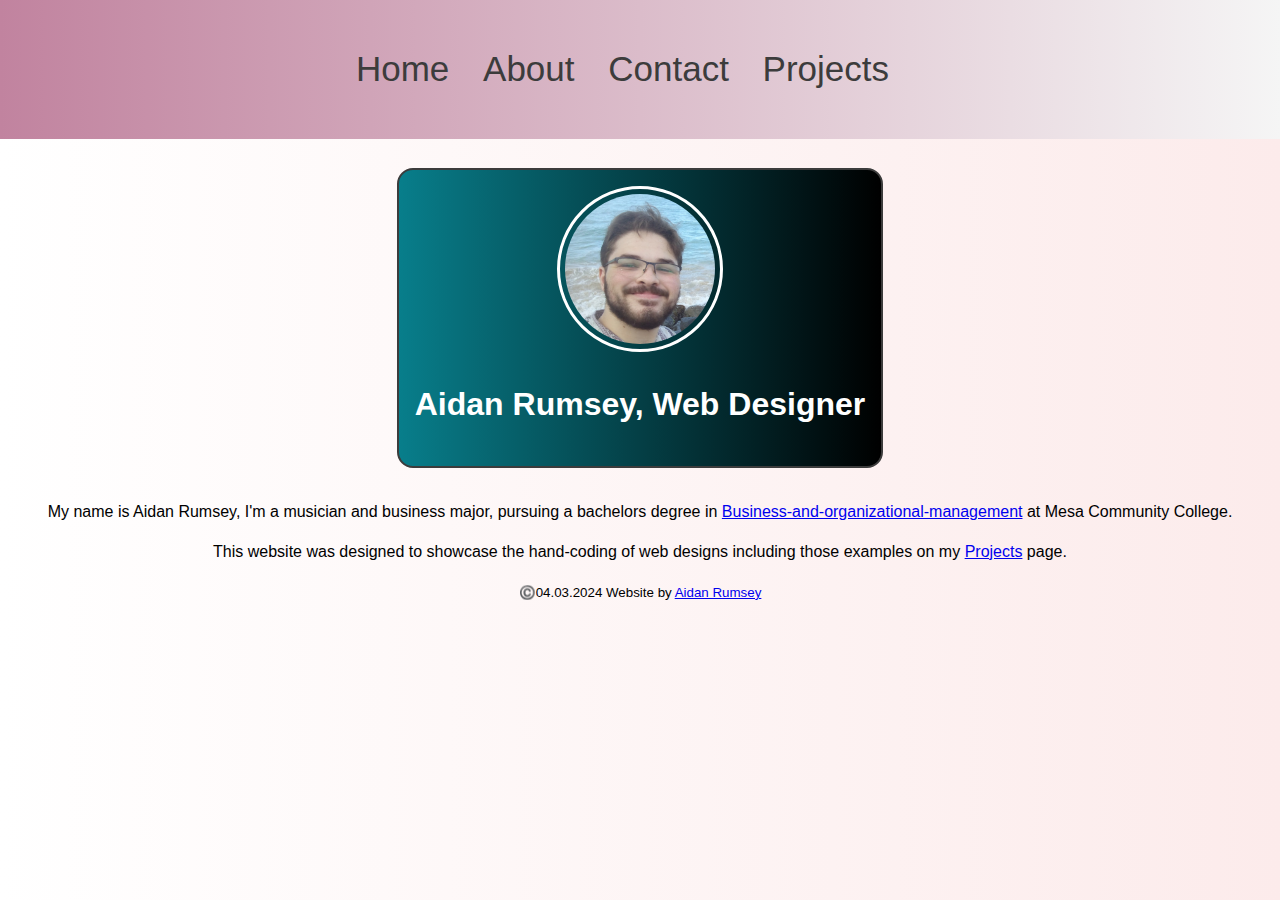
<file: index.html>
<!DOCTYPE html>
<html lang="en-us">
<head>
    <!--HOME PAGE
        Aidan Rumsey, Final Project MCC, CIS133DA, Spring 2024-->
    <meta charset="UTF-8">
    <meta name="viewport" content="width=device-width, initial-scale=1.0">
    <link rel="stylesheet" href="style.css" type="text/css">
    <title>Aidan Rumsey, Learning Experience Designer</title>
    <!--
    Aidan Rumsey
    04.03.2024
    CIS133DA
    Mesa Community College
    -->

    <style>
        img {
          border: 3px solid white;
          border-radius: 50%;
          padding: 5px;
          width: 150px;
        }
    </style>
</head>
<body>
    <nav>
        <ul>
            <li><a href="index.html">Home</a></li>
            <li><a href="about.html">About</a></li>
            <li><a href="contact.html">Contact</a></li>
            <li><a href="projects.html">Projects</a></li>
        </ul>
    </nav>
<div class="flex-container">
    <header>
          <img src="AidanFace.jpg" alt="AidanFace">
        <h1>Aidan Rumsey, Web Designer</h1>
        <p class="tagline"></p>
    </header>
</div>

    <main>
        <p>
        My name is Aidan Rumsey, I'm a musician and business major, pursuing a bachelors degree in <a href="https://www.mesacc.edu/programs/business-and-organizational-management" target="_blank">Business-and-organizational-management</a> at Mesa Community College.
        </p>

        <p>
            This website was designed to showcase the hand-coding of web designs including those examples on my <a href="projects.html">Projects</a> page.
        </p>
    </main>

    <footer>
        <small>©️04.03.2024  Website by <a href="mailto:aidrumsey@gmail.com">Aidan Rumsey</a></small>
    </footer>
</body>
</html>
</file>
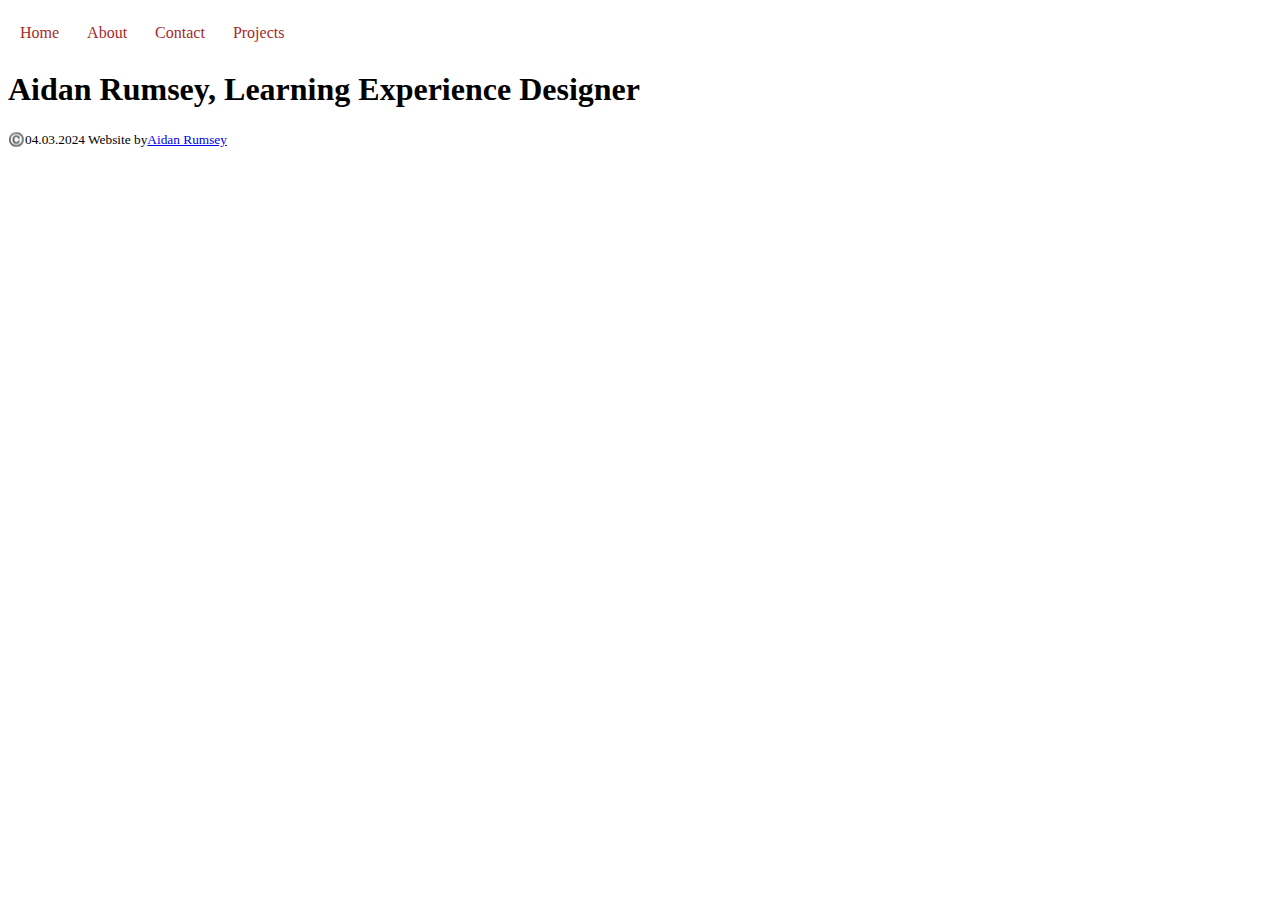
<file: finalproject/index.html>
<!DOCTYPE html>
<html lang="en-us">
<head>
    <!--HOME PAGE
        Aidan Rumsey, Final Project MCC, CIS133DA, Spring 2024-->
    <meta charset="UTF-8">
    <meta name="viewport" content="width=device-width, initial-scale=1.0">
    <link rel="stylesheet" href="style.css" type="text/css">
    <title>Aidan Rumsey, Learning Experience Designer</title>
    <!--
    Aidan Rumsey
    04.03.2024
    CIS133DA
    Mesa Community College
    -->
</head>
<body>
    <nav>
        <ul>
            <li><a href="index.html">Home</a></li>
            <li><a href="about.html">About</a></li>
            <li><a href="contact.html">Contact</a></li>
            <li><a href="projects.html">Projects</a></li>
        </ul>
    </nav>
    <header>
        <h1>Aidan Rumsey, Learning Experience Designer</h1>
        <p class="tagline"></p>
    </header>

    <main>

    </main>

    <footer>
        <small>©️04.03.2024  Website by<a href="mailto:aidrumsey@gmail.com">Aidan Rumsey</a></small>
    </footer>
</body>
</html>
</file>
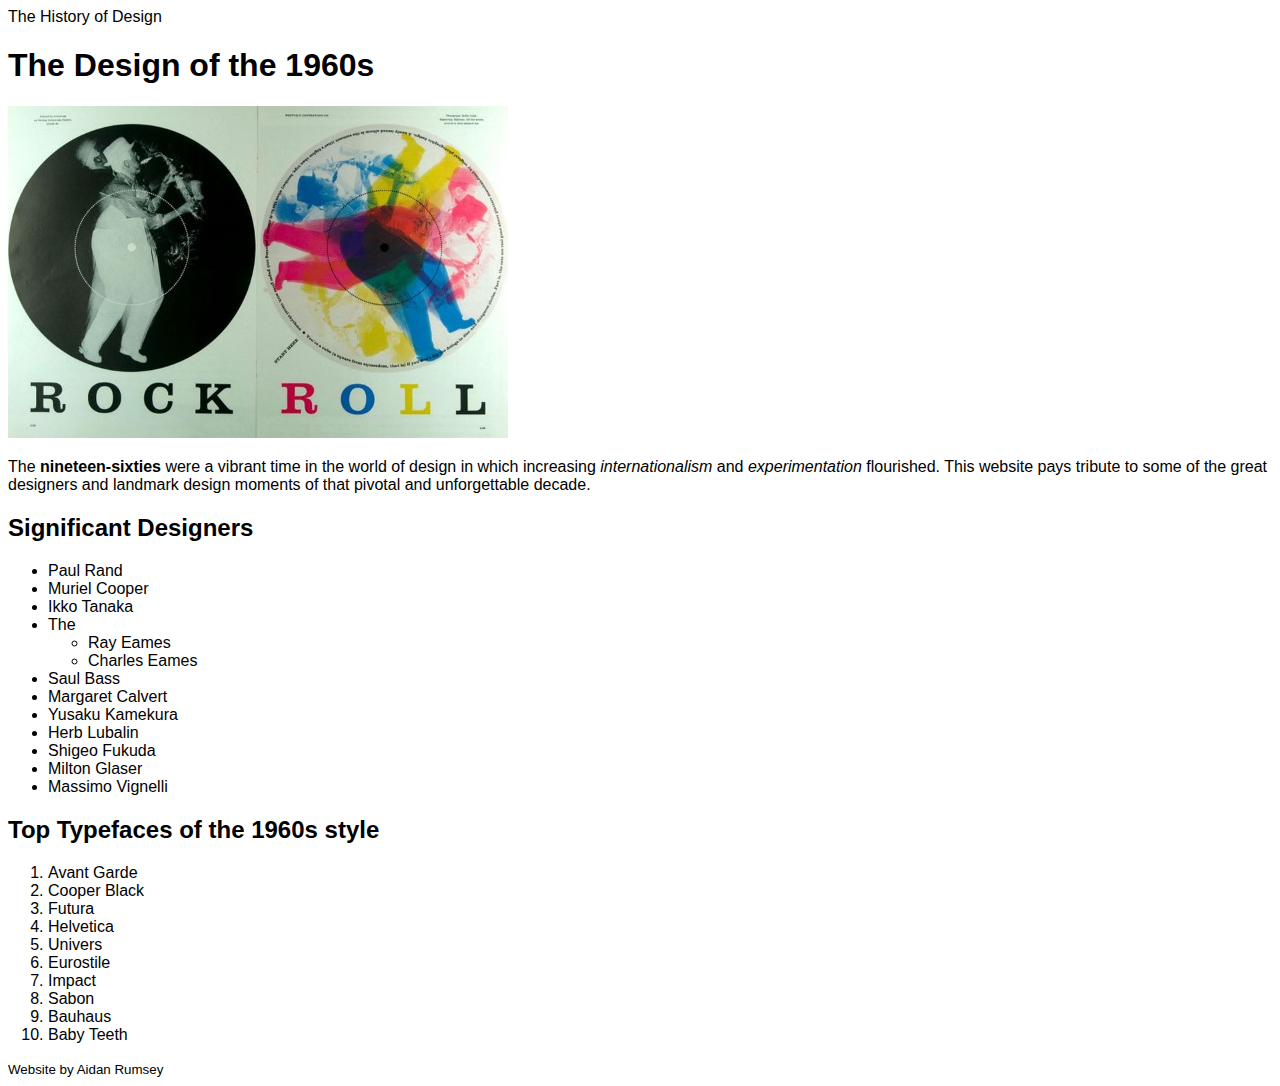
<file: practical-challenge-2site/index.html>
<!DOCTYPE html>
<html lang="en-us">

<head>
    <meta charset="UTF-8">
    <meta name="viewport" content="width=device-width, initial-scale=1.0">
    <link rel="stylesheet" href="styles.css">
    <title>The Design of the 1960s</title>
</head>
<body>
    <!--This is a placeholder for the logo-->
    <div>The History of Design</div>

    <main>
    <header>
        <h1>
            The Design of the 1960s
        </h1>
        <img src="images/rockroll.jpg" alt="Rock and Roll Poster">
        <p>The <strong>nineteen-sixties</strong> were a vibrant time in the world of design in which increasing <i>internationalism</i> and <i>experimentation</i> flourished. This website pays tribute to some of the great designers and landmark design moments of that pivotal and unforgettable decade. </p>
    </header>

    <section>
        <h2>
            Significant Designers
        </h2>

        <ul>
            <li>Paul Rand</li>
            <li>Muriel Cooper</li>
        <li>Ikko Tanaka</li>
    <li>The</li>
            <ul>
            <li>Ray Eames</li>
            <li>Charles Eames</li>
            </ul>
    <li>Saul Bass</li>
    <li>Margaret Calvert</li>
    <li>Yusaku Kamekura</li>
    <li>Herb Lubalin</li>
    <li>Shigeo Fukuda</li>
    <li>Milton Glaser</li>
    <li>Massimo Vignelli</li>
        </ul>
    </section>

    <section>
        <h2>
            Top Typefaces of the 1960s style
        </h2>

        <ol>
            <li>Avant Garde</li>
            <li>Cooper Black</li>
            <li>Futura</li>
        <li>Helvetica</li>
        <li>Univers</li>
        <li>Eurostile</li>
        <li>Impact</li>
        <li>Sabon</li>
        <li>Bauhaus</li>
        <li>Baby Teeth</li>
        </ol>
    </section>
</main>
    
<footer>
    <small>
        Website by Aidan Rumsey 
    </small>
</footer>

</body>
</html>
</file>
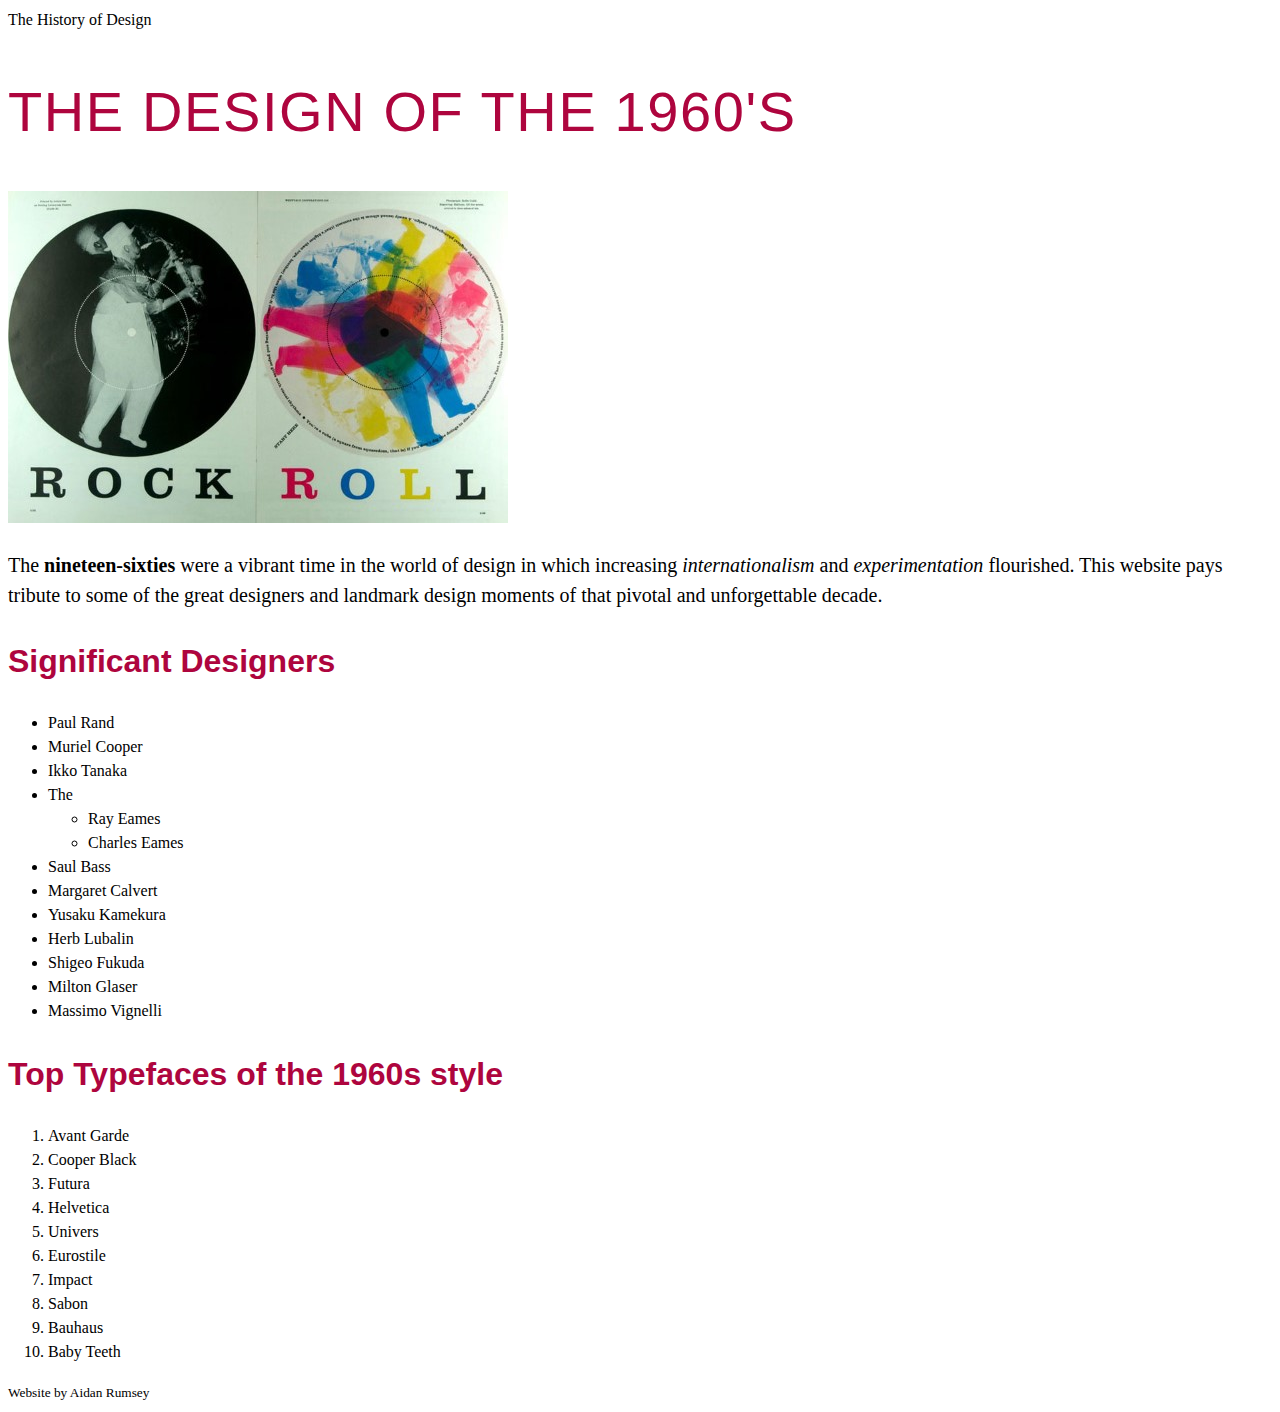
<file: practical-challenge-3site/index.html>
<!DOCTYPE html>
<html lang="en-us">

<head>
    <meta charset="UTF-8">
    <meta name="viewport" content="width=device-width, initial-scale=1.0">
    <link rel="stylesheet" href="style.css">
    <title>The Design of the 1960s</title>
</head>
<body>
    <!--This is a placeholder for the logo-->
    <div>The History of Design</div>

    <main>
    <header>
        <h1>
            The Design of the 1960's
        </h1>
        
        <img src="images/rockroll.jpg" alt="Rock and Roll Poster">
        
        <p class="intro">The <strong>nineteen-sixties</strong> were a vibrant time in the world of design in which increasing <i>internationalism</i> and <i>experimentation</i> flourished. This website pays tribute to some of the great designers and landmark design moments of that pivotal and unforgettable decade. </p>
    </header>

    <section>
        <h2>
            Significant Designers
        </h2>

        <ul>
            <li>Paul Rand</li>
            <li>Muriel Cooper</li>
        <li>Ikko Tanaka</li>
    <li>The</li>
            <ul>
            <li>Ray Eames</li>
            <li>Charles Eames</li>
            </ul>
    <li>Saul Bass</li>
    <li>Margaret Calvert</li>
    <li>Yusaku Kamekura</li>
    <li>Herb Lubalin</li>
    <li>Shigeo Fukuda</li>
    <li>Milton Glaser</li>
    <li>Massimo Vignelli</li>
        </ul>
    </section>

    <section>
        <h2>
            Top Typefaces of the 1960s style
        </h2>

        <ol>
            <li>Avant Garde</li>
            <li>Cooper Black</li>
            <li>Futura</li>
        <li>Helvetica</li>
        <li>Univers</li>
        <li>Eurostile</li>
        <li>Impact</li>
        <li>Sabon</li>
        <li>Bauhaus</li>
        <li>Baby Teeth</li>
        </ol>
    </section>
</main>
    
<footer>
    <small>
        Website by Aidan Rumsey 
    </small>
</footer>

</body>
</html>
</file>
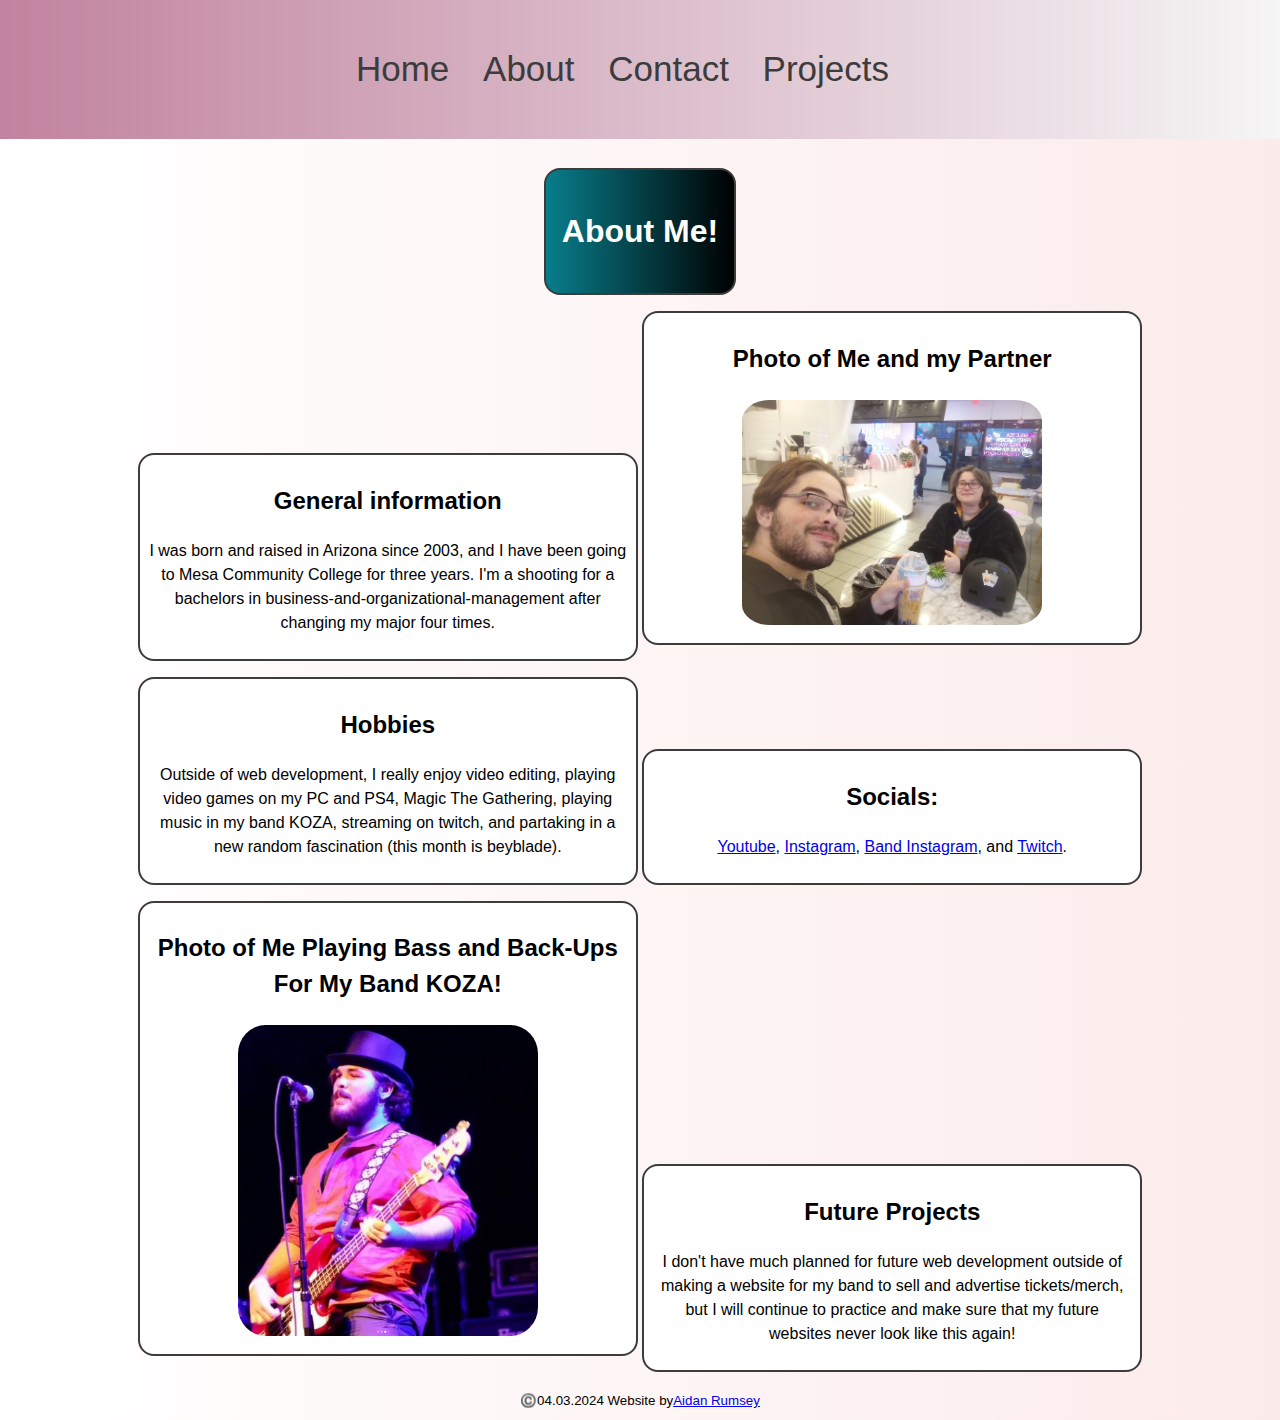
<file: about.html>
<!DOCTYPE html>
<html lang="en-us">
<head>
    <!--ABOUT PAGE
        Aidan Rumsey, Final Project MCC, CIS133DA, Spring 2024-->
    <meta charset="UTF-8">
    <meta name="viewport" content="width=device-width, initial-scale=1.0">
    <link rel="stylesheet" href="style.css" type="text/css">
    <title>Aidan Rumsey, About Page</title>
    <!--
    Aidan Rumsey
    04.03.2024
    CIS133DA
    Mesa Community College
    -->
    <style>
        img {
          border:solid white;
          border-radius: 10%;
          width: 300px;
        }
    </style>
</head>
<body>
    <nav>
        <ul>
            <li><a href="index.html">Home</a></li>
            <li><a href="about.html">About</a></li>
            <li><a href="contact.html">Contact</a></li>
            <li><a href="projects.html">Projects</a></li>
        </ul>
    </nav>
    <header>
        <h1>About Me!</h1>
        <p class="tagline"></p>
    </header>

    <main>
            <div class="card">
            <h2>General information</h2>
            <p>I was born and raised in Arizona since 2003, and I have been going to Mesa Community College for three years. I'm a shooting for a bachelors in business-and-organizational-management after changing my major four times.</p>
            </div>

            <div class="card">
            <h2>Photo of Me and my Partner</h2>
            <img src="partner.jpg" alt="Partnerphoto">
            </div>

            <div class="card">
            <h2>Hobbies</h2>
            <p>Outside of web development, I really enjoy video editing, playing video games on my PC and PS4, Magic The Gathering, playing music in my band KOZA, streaming on twitch, and partaking in a new random fascination (this month is beyblade).</p>
            </div>

            <div class="card">
            <h2>Socials:</h2>
            <p><a href="https://www.youtube.com/channel/UCVL1OeD5qe67MWdcIME66Kw" target="_blank">Youtube</a>, <a href="https://www.instagram.com/aidantherumz/" target="_blank">Instagram</a>, <a href="https://www.instagram.com/koza.band/" target="_blank">Band Instagram</a>, and <a href="https://www.twitch.tv/galarumz" target="_blank">Twitch</a>.</p>
            </div>

            <div class="card">
            <h2>Photo of Me Playing Bass and Back-Ups For My Band KOZA!</h2>
            <img src="BassPhoto.png" alt="BassPhoto">
            </div>

            <div class="card">
            <h2>Future Projects</h2>
            <p>I don't have much planned for future web development outside of making a website for my band to sell and advertise tickets/merch, but I will continue to practice and make sure that my future websites never look like this again!</p>
            </div>
    </main>

    <footer>
        <small>©️04.03.2024  Website by<a href="mailto:aidrumsey@gmail.com">Aidan Rumsey</a></small>
    </footer>
</body>
</html>
</file>
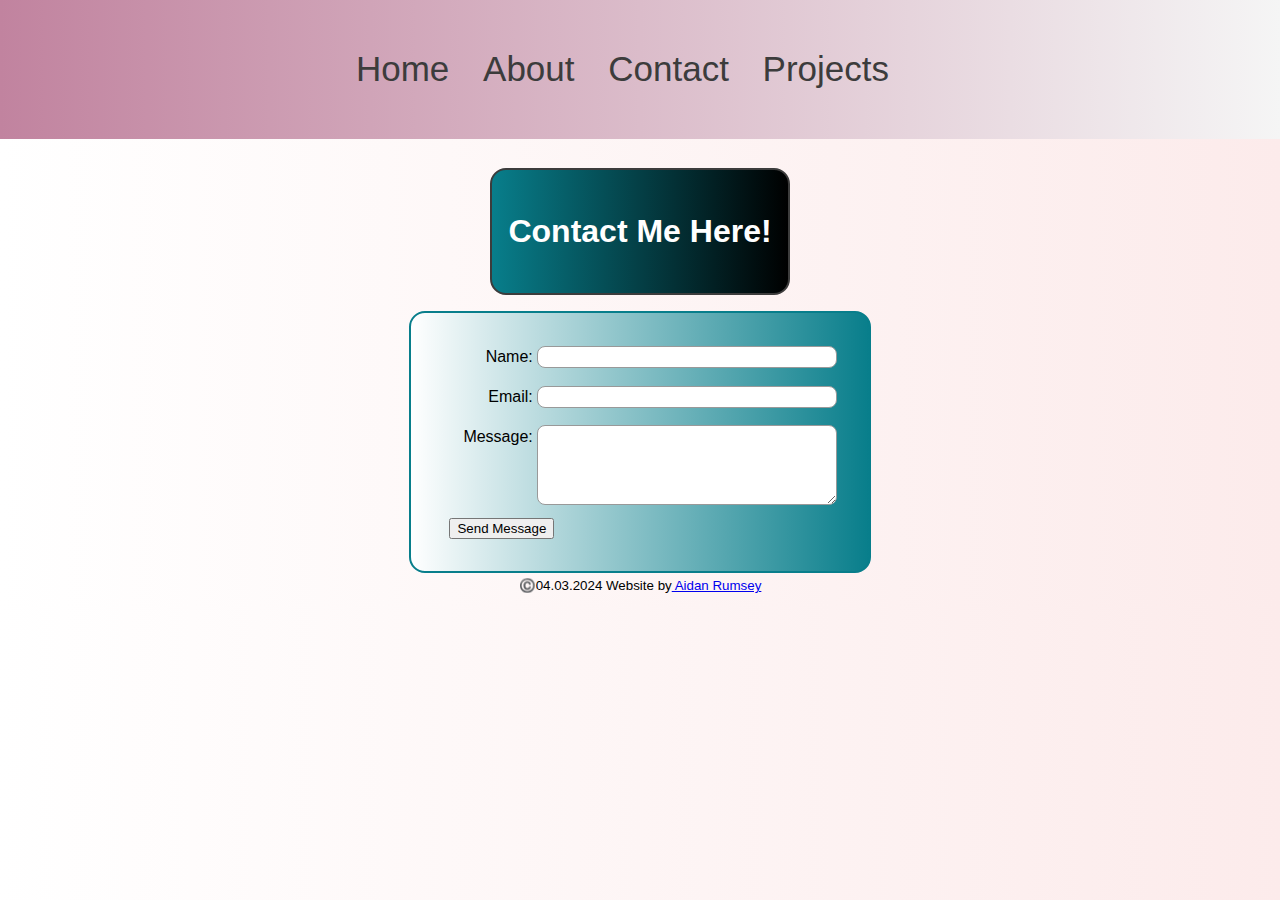
<file: contact.html>
<!DOCTYPE html>
<html lang="en-us">
<head>
    <!--CONTACT PAGE
        Aidan Rumsey, Final Project MCC, CIS133DA, Spring 2024-->
    <meta charset="UTF-8">
    <meta name="viewport" content="width=device-width, initial-scale=1.0">
    <link rel="stylesheet" href="style.css" type="text/css">
    <title>Aidan Rumsey, Contact Page</title>
    <!--
    Aidan Rumsey
    04.03.2024
    CIS133DA
    Mesa Community College
    -->
</head>
<body>
    <nav>
        <ul>
            <li><a href="index.html">Home</a></li>
            <li><a href="about.html">About</a></li>
            <li><a href="contact.html">Contact</a></li>
            <li><a href="projects.html">Projects</a></li>
        </ul>
    </nav>
    <header>
        <h1>Contact Me Here!</h1>
        <p class="tagline"></p>
    </header>

    <main>
        <form action="https://api.sheetmonkey.io/form/eNsfKgdvScWfnt8VFNubvC" method="post">
            <ul>
              <li>
                <label for="name">Name:</label>
                <input type="text" id="name" name="user_name">
              </li>
              <li>
                <label for="mail">Email:</label>
                <input type="email" id="mail" name="user_email">
              </li>
              <li>
                <label for="msg">Message:</label>
                <textarea id="msg" name="user_message"></textarea>
                
                <button type="submit">Send Message</button>
                <input
                  type="hidden"
                  name="x-sheetmonkey-redirect"
                  value ="https://AidantheRumz.github.io/thank-you.html"
                  >
              </li>
            </ul>
          </form>
    </main>

    <footer>
        <small>©️04.03.2024  Website by<a href="mailto:aidrumsey@gmail.com"> Aidan Rumsey</a></small>
    </footer>
</body>
</html>
</file>
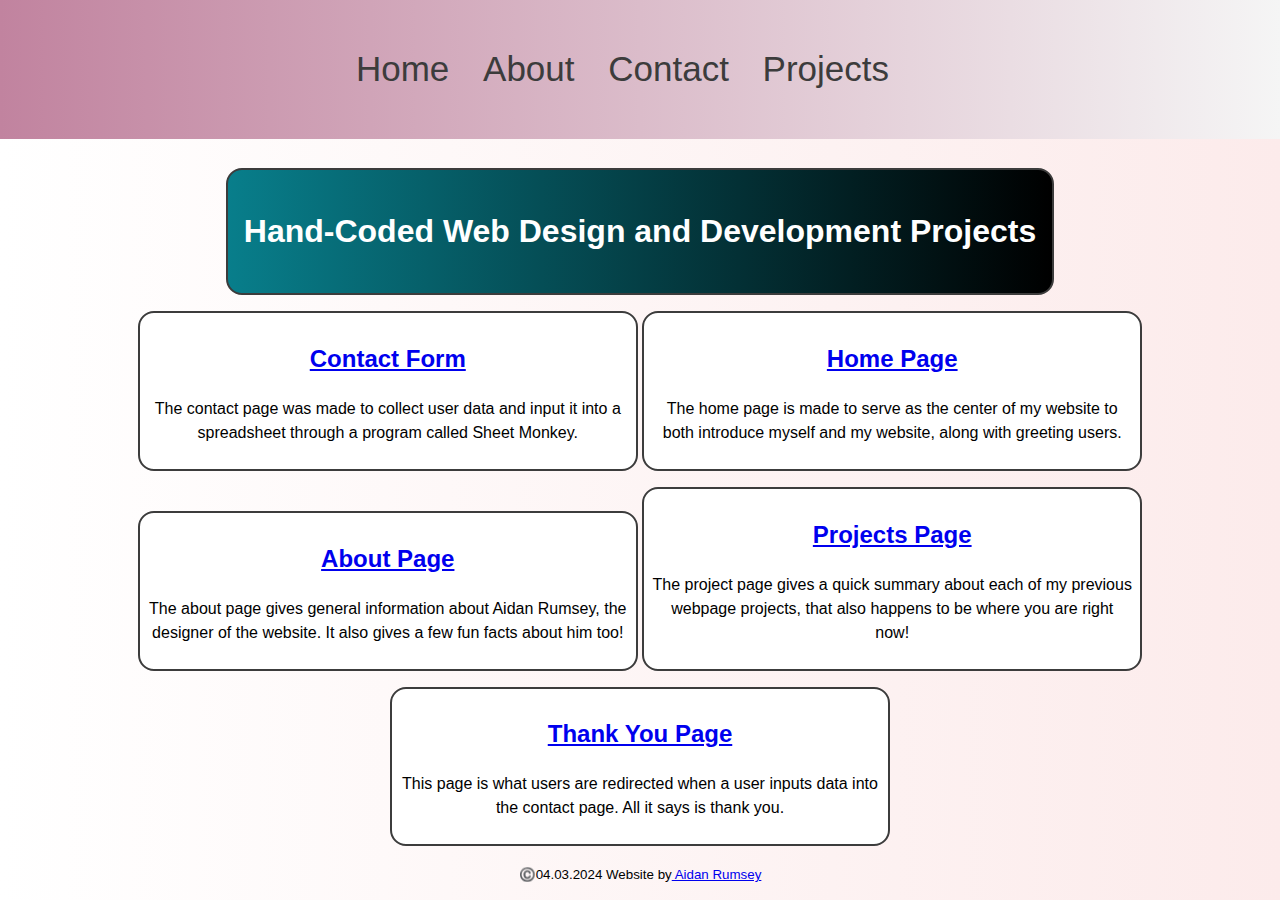
<file: projects.html>
<!DOCTYPE html>
<html lang="en-us">
<head>
    <!--PROJECTS PAGE
        Aidan Rumsey, Final Project MCC, CIS133DA, Spring 2024-->
    <meta charset="UTF-8">
    <meta name="viewport" content="width=device-width, initial-scale=1.0">
    <link rel="stylesheet" href="style.css" type="text/css">
    <title>Aidan Rumsey, Projects </title>
    <!--
    Aidan Rumsey
    04.03.2024
    CIS133DA
    Mesa Community College
    -->
</head>
<body>
    <nav>
        <ul>
            <li><a href="index.html">Home</a></li>
            <li><a href="about.html">About</a></li>
            <li><a href="contact.html">Contact</a></li>
            <li><a href="projects.html">Projects</a></li>
        </ul>
    </nav>
    <header>
        <h1>Hand-Coded Web Design and Development Projects</h1>
        <p class="tagline"></p>
    </header>

    <main>
        <article class="card">
        <h2><a href="contact.html"> Contact Form </a></h2>
        <p>The contact page was made to collect user data and input it into a spreadsheet through a program called Sheet Monkey.</p>
        </article>

        <article class="card">
        <h2><a href="index.html"> Home Page </a></h2>
        <p>The home page is made to serve as the center of my website to both introduce myself and my website, along with greeting users.</p>
        </article>

        <article class="card">
        <h2><a href="about.html"> About Page </a></h2>
        <p>The about page gives general information about Aidan Rumsey, the designer of the website. It also gives a few fun facts about him too!</p>
        </article>

        <article class="card">
        <h2><a href="projects.html"> Projects Page </a></h2>
        <p>The project page gives a quick summary about each of my previous webpage projects, that also happens to be where you are right now!</p>
        </article>

        <article class="card">
        <h2><a href="thank-you.html"> Thank You Page </a></h2>
        <p>This page is what users are redirected when a user inputs data into the contact page. All it says is thank you.</p>
        </article>
            
        
    </main>

    <footer>
        <small>©️04.03.2024  Website by<a href="mailto:aidrumsey@gmail.com"> Aidan Rumsey</a></small>
    </footer>
</body>
</html>
</file>
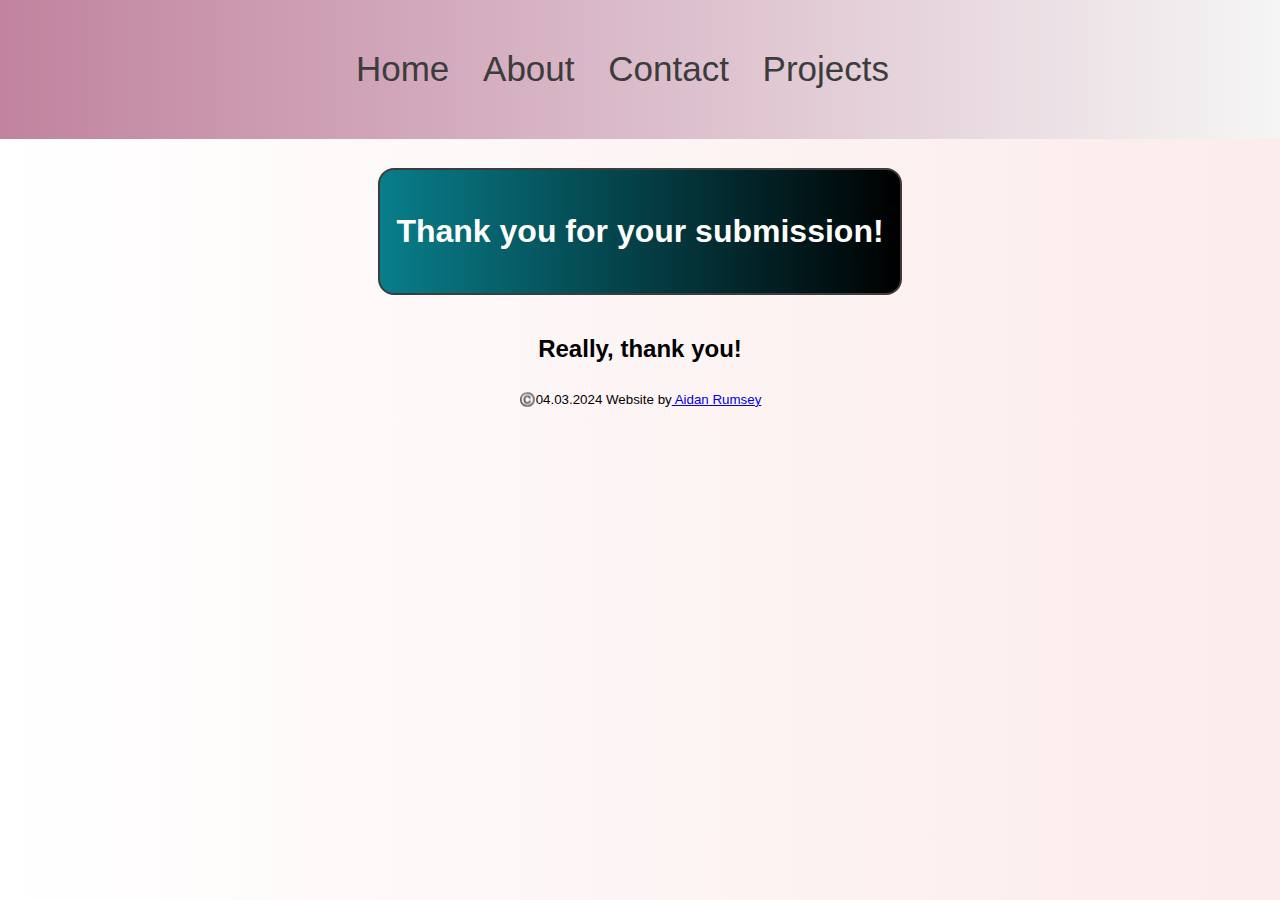
<file: thank-you.html>
<!DOCTYPE html>
<html lang="en-us">
<head>
    <!--PROJECTS PAGE
        Aidan Rumsey, Final Project MCC, CIS133DA, Spring 2024-->
    <meta charset="UTF-8">
    <meta name="viewport" content="width=device-width, initial-scale=1.0">
    <link rel="stylesheet" href="style.css" type="text/css">
    <title>Aidan Rumsey, Thank You! </title>
    <!--
    Aidan Rumsey
    04.03.2024
    CIS133DA
    Mesa Community College
    -->
</head>
<body>
    <nav>
        <ul>
            <li><a href="index.html">Home</a></li>
            <li><a href="about.html">About</a></li>
            <li><a href="contact.html">Contact</a></li>
            <li><a href="projects.html">Projects</a></li>
        </ul>
    </nav>
    <header>
        <h1>Thank you for your submission!</h1>
        <p class="tagline"></p>
    </header>

    <main>
        <h2>Really, thank you!</h2>
    </main>

    <footer>
        <small>©️04.03.2024  Website by<a href="mailto:aidrumsey@gmail.com"> Aidan Rumsey</a></small>
    </footer>
</body>
</html>
</file>
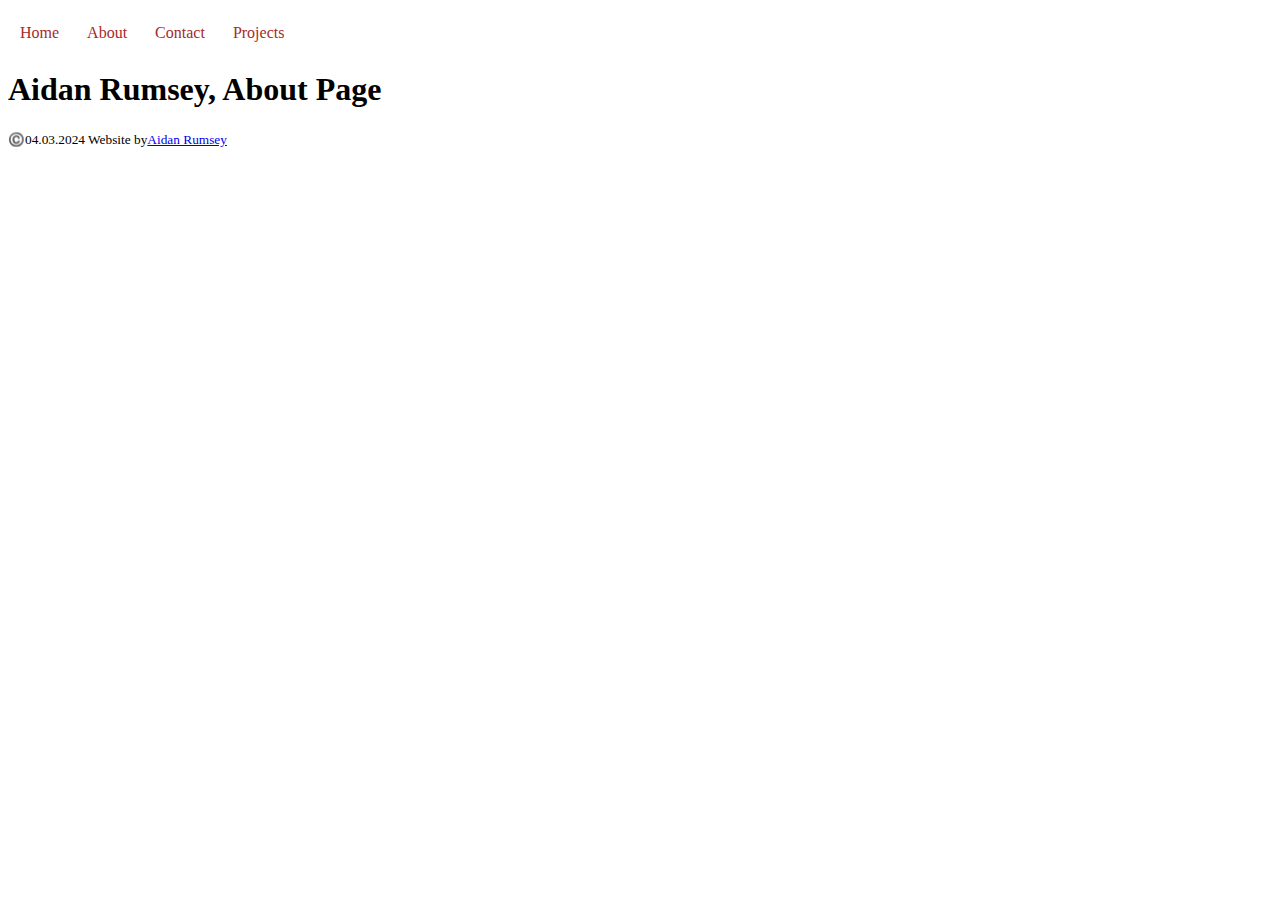
<file: finalproject/about.html>
<!DOCTYPE html>
<html lang="en-us">
<head>
    <!--ABOUT PAGE
        Aidan Rumsey, Final Project MCC, CIS133DA, Spring 2024-->
    <meta charset="UTF-8">
    <meta name="viewport" content="width=device-width, initial-scale=1.0">
    <link rel="stylesheet" href="style.css" type="text/css">
    <title>Aidan Rumsey, About Page</title>
    <!--
    Aidan Rumsey
    04.03.2024
    CIS133DA
    Mesa Community College
    -->
</head>
<body>
    <nav>
        <ul>
            <li><a href="index.html">Home</a></li>
            <li><a href="about.html">About</a></li>
            <li><a href="contact.html">Contact</a></li>
            <li><a href="projects.html">Projects</a></li>
        </ul>
    </nav>
    <header>
        <h1>Aidan Rumsey, About Page</h1>
        <p class="tagline"></p>
    </header>

    <main>

    </main>

    <footer>
        <small>©️04.03.2024  Website by<a href="mailto:aidrumsey@gmail.com">Aidan Rumsey</a></small>
    </footer>
</body>
</html>
</file>
<file: style.css>
*{font-family:'Franklin Gothic Medium', 'Arial Narrow', Arial, sans-serif}
body {line-height: 1.5;
	background-image: linear-gradient(to right, white, rgb(252, 235, 235) )
}

nav ul {
	padding-left: 0;
}
	
nav li {
  display: inline;
	list-style: none;
}

nav a {
	color:#3c3c3c;
	border-bottom: 1px solid #ccc;
	display:block;
	padding: .5rem .75rem;
	text-decoration: none;
}

nav a:hover, nav a:focus {
	background-color: #087e8b;
	color: white;
	outline: none;
	border-radius: 50%;
	background-image: linear-gradient(to right, #087e8b, #000000)
}

nav a:active {
	background-color: black;
}
@media ( min-width: 600px ) {
	
	nav a {
		border:none;
		display: inline-block;
	}
	
	nav li {
		display: inline-block;
	}

}

body {
	/* Center the form on the page */
	text-align: center;
}

nav {
  display: inline;
  border: 1px solid #ccc;
  border-width: 0;
  list-style: none;
  margin: 0;
  padding: 0;
  text-align: center;
  background-color: #c1839f;
  background-image: linear-gradient(to right, #c1839f, #f5f5f5);
  position: absolute;
  top: 0;
  left: 0;
  right: 0;
  width: 100%;
  font-size: 35px;
}
  
  form {
	display: inline-block;
	/* Form outline */
	padding: 1em;
	border: 2px solid #087e8b;
	background-image: linear-gradient(to right, white, #087e8b);
	border-radius: 1em;
  }
  
  ul {
	list-style:none;
	padding: 1em;
	margin: 0;
  }
  
  form li + li {
	margin-top: 1em;
  }
  
  label {
	/* Uniform size & alignment */
	display: inline-block;
	min-width: 90px;
	text-align: right;
  }
  
  input,
  textarea {
	/* To make sure that all text fields have the same font settings
	   By default, textareas have a monospace font */
	font: 1em sans-serif;
	/* Uniform text field size */
	width: 300px;
	box-sizing: border-box;
	/* Match form field borders */
	border: 1px solid #999;
	border-radius: .5em;
  }
  
  input:focus,
  textarea:focus {
	/* Additional highlight for focused elements */
	border-color: #000;
	
  }
  
  textarea {
	/* Align multiline text fields with their labels */
	vertical-align: top;
	/* Provide space to type some text */
	height: 5em;
  }
  
  .button {
	/* Align buttons with the text fields */
	padding-left: 90px; /* same size as the label elements */
  }
  
  button {
	/* This extra margin represent roughly the same space as the space
	   between the labels and their text fields */
	margin-left: 0.5em;
	margin-top: 1em;
	display: block;
  }

  header{
	color: white;
	max-width: 50em;
	margin: auto;
	padding: 1em;
	border: 2px solid #3c3c3c;
	display: inline-block;
	border-radius: 1em;
	margin-top: 10em;
	margin-bottom: 1em;
	background-color: #087e8b;
	background-image: linear-gradient(to right, #087e8b, #000000);
  }

  a:hover{
	color: #c1839f;
  }

.card{
	background: white;
	margin: center;
	margin-bottom: 10em;
	padding: .5em;
	border: 2px solid #3c3c3c;
	display: inline-block;
	text-align: center;
	border-radius: 1em;
	background-color: white;
	margin-bottom: 1em;
	width: 30em
}
</file>
<file: finalproject/style.css>
nav ul {
	padding-left: 0;
}
	
nav li {
	list-style: none;
}

nav a {
	color:brown;
	border-bottom: 1px solid #ccc;
	display:block;
	padding: .5rem .75rem;
	text-decoration: none;
}

nav a:hover, nav a:focus {
	background-color: red;
	color: white;
	outline: none;
}

nav a:active {
	background-color: red;
}
@media ( min-width: 600px ) {
	
	nav a {
		border:none;
		display: inline-block;
	}
	
	nav li {
		display: inline-block;
	}

}
</file>
<file: practical-challenge-2site/styles.css>
/****Aidan Rumsey, MCC, 3/6/24****/
*{font-family: 'Gill Sans', 'Gill Sans MT', Calibri, 'Trebuchet MS', sans-serif;}
</file>
<file: practical-challenge-3site/style.css>
/****Aidan Rumsey, MCC, 3/6/24****/
*{font-family: Georgia, 'Times New Roman', Times, serif;}
body {line-height: 1.5;}

h1 {font-family: Arial, Helvetica, sans-serif;
    color: #AE053E;
    text-transform: uppercase;
    font-weight: normal;
    letter-spacing: .1rem;
    font-size: 3.5rem;
}

h2 {font-family: Arial, Helvetica, sans-serif;
    color: #AE053E;
    font-size: 2rem
}

h3 {font-family: Arial, Helvetica, sans-serif;
    color: #AE053E;
    font-size: 1.5rem
}

.intro {
    font-size: 1.25rem;
    }
</file>
